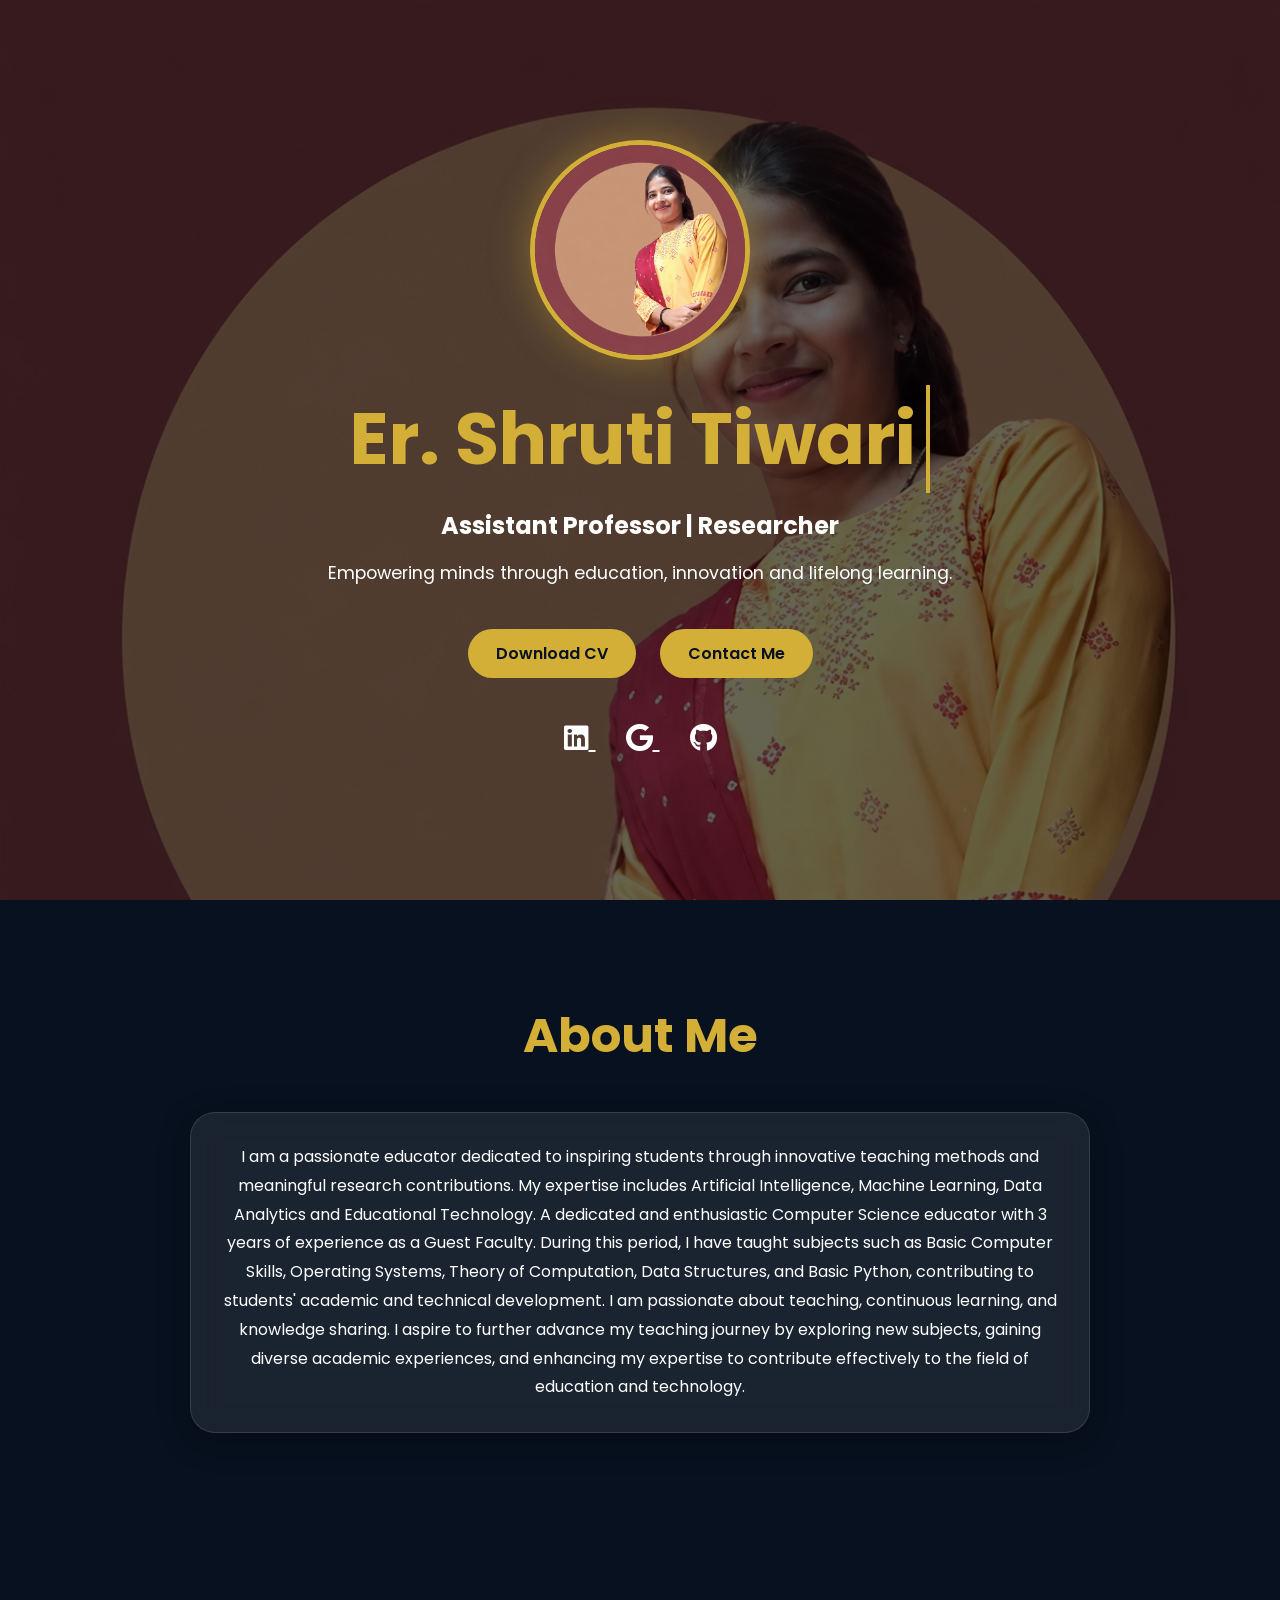
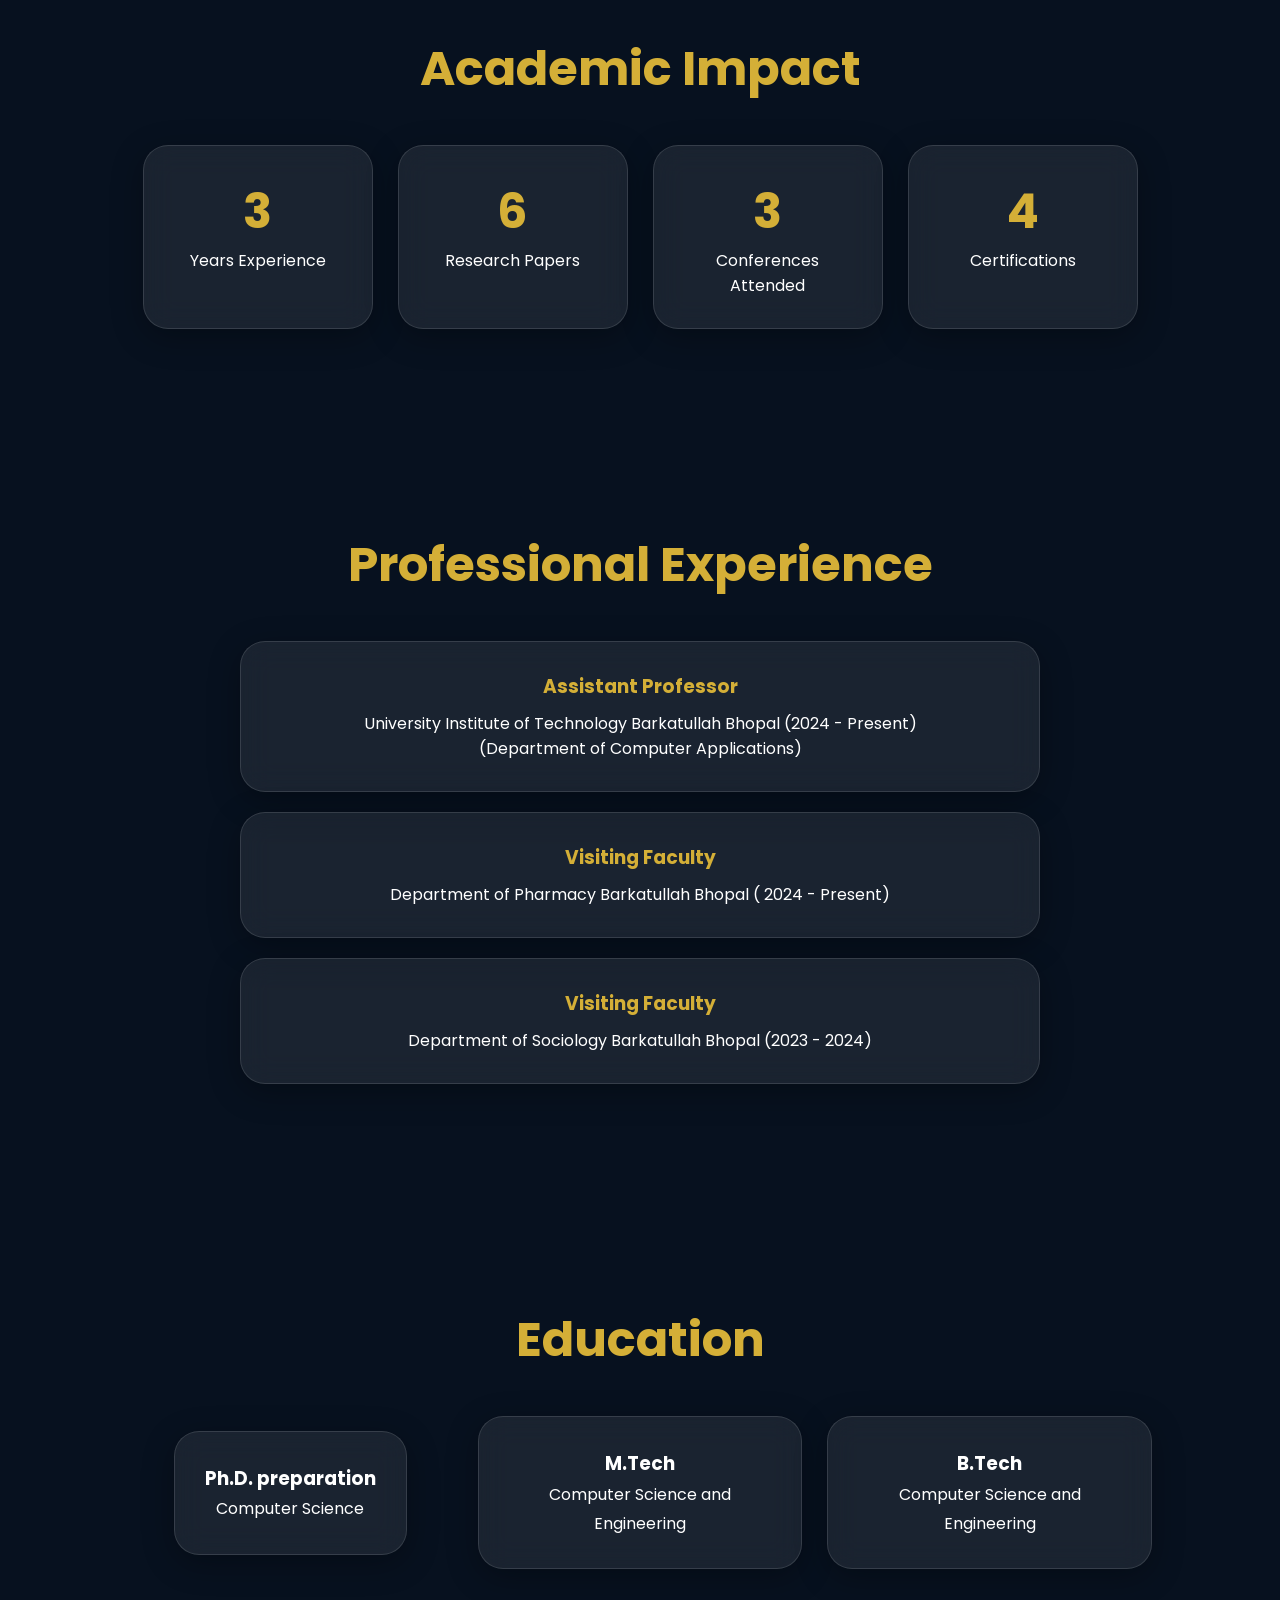
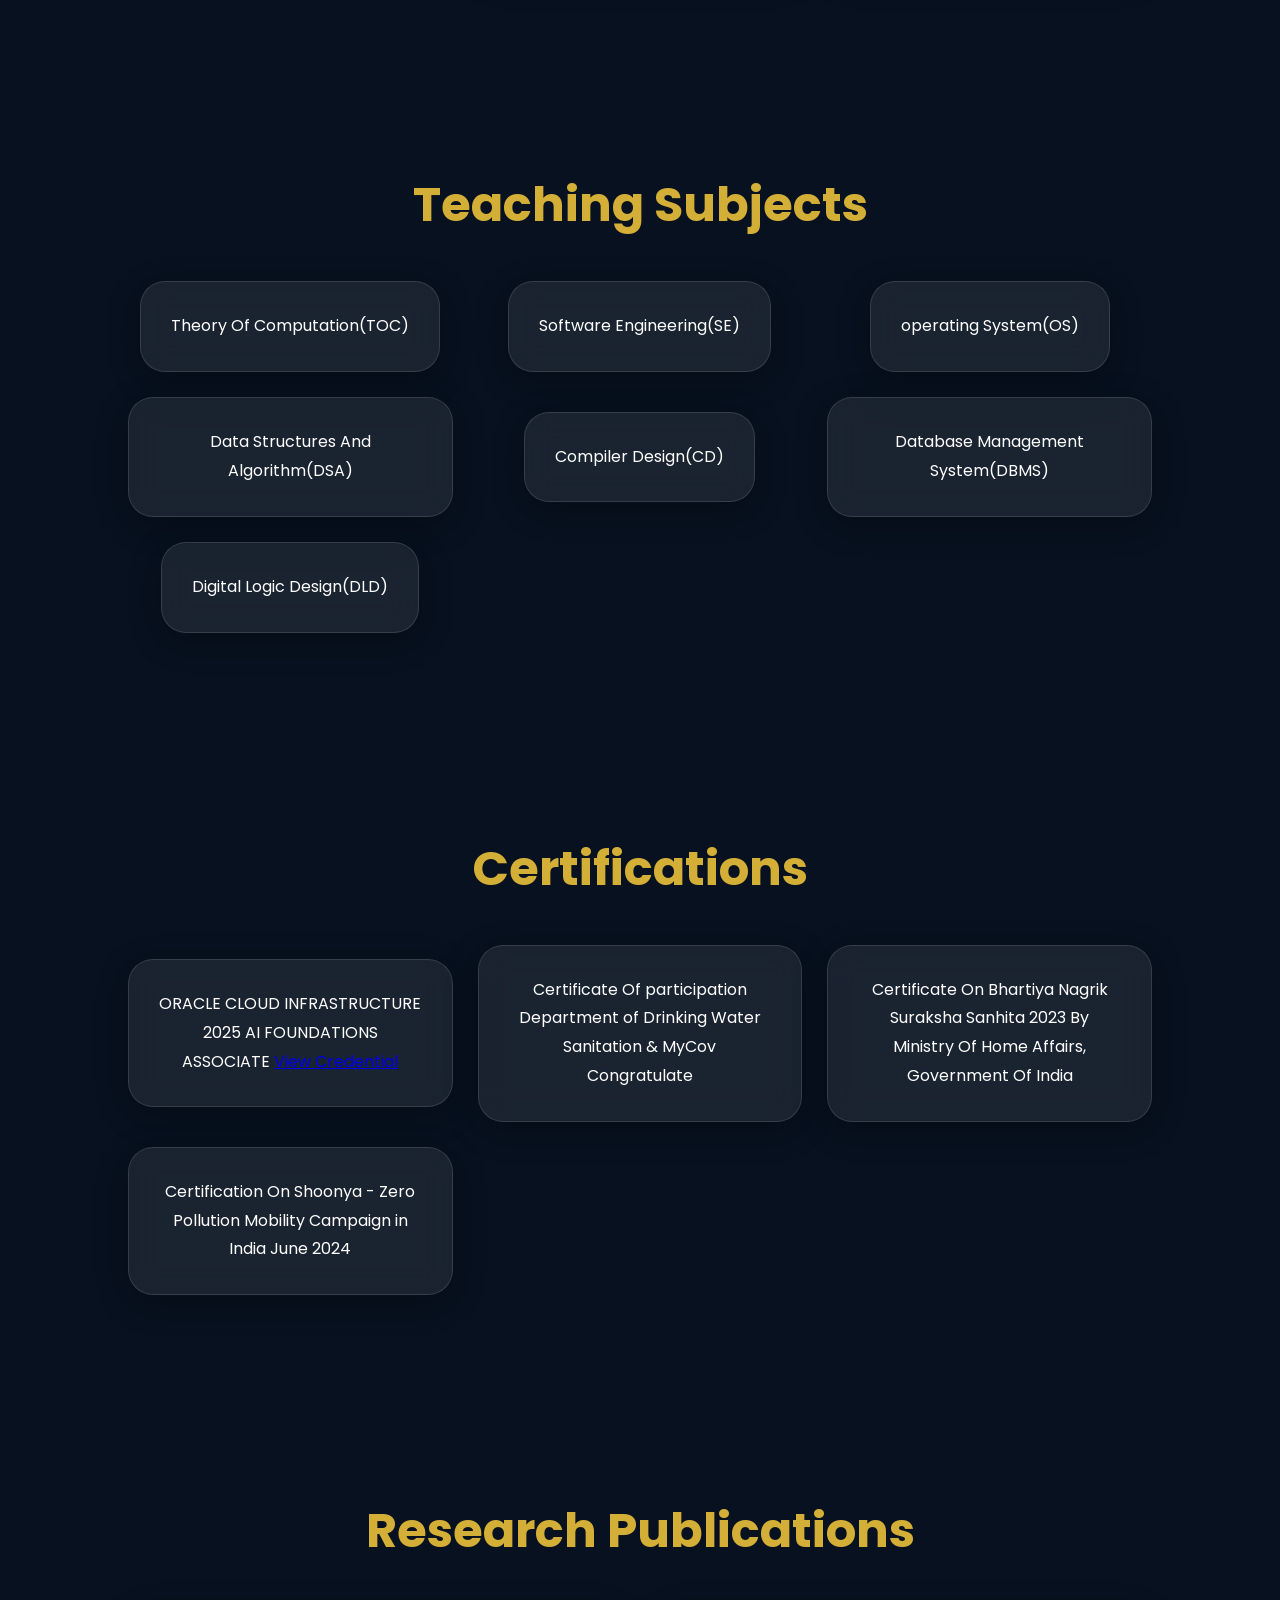
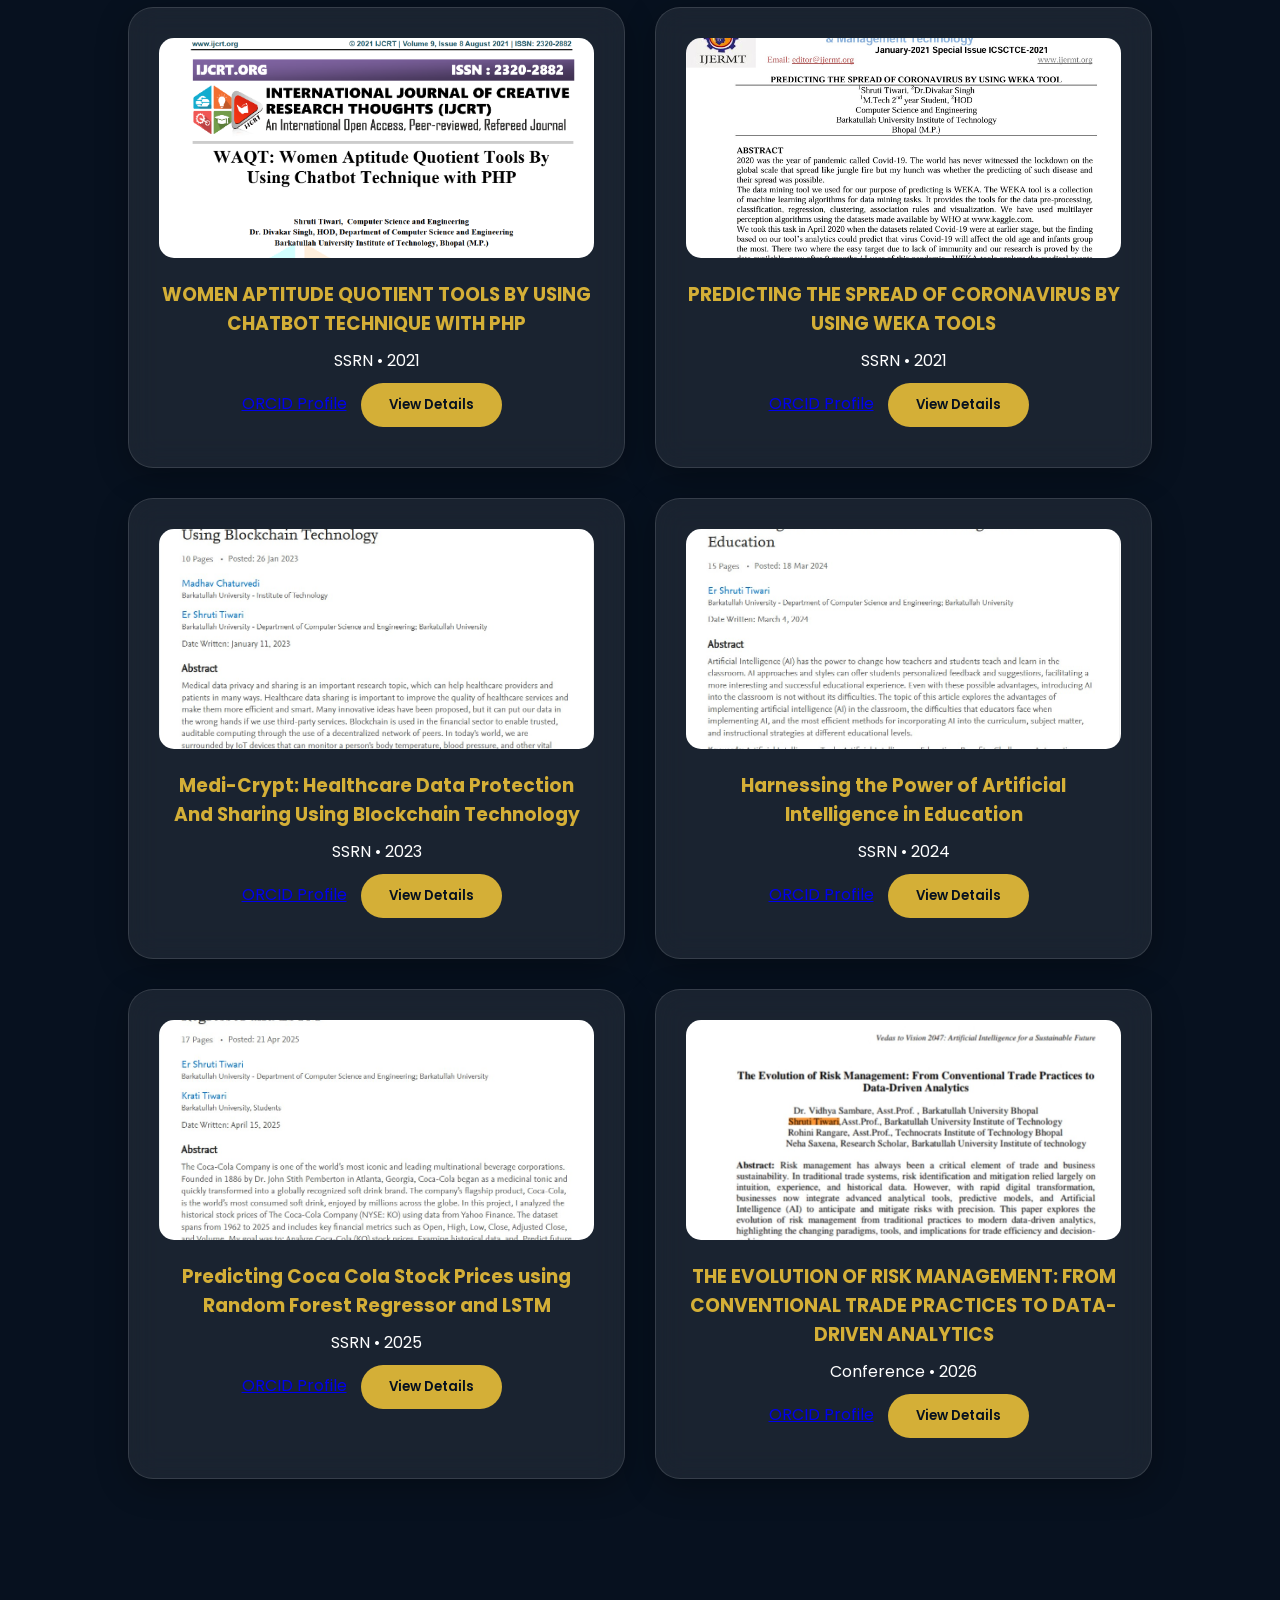
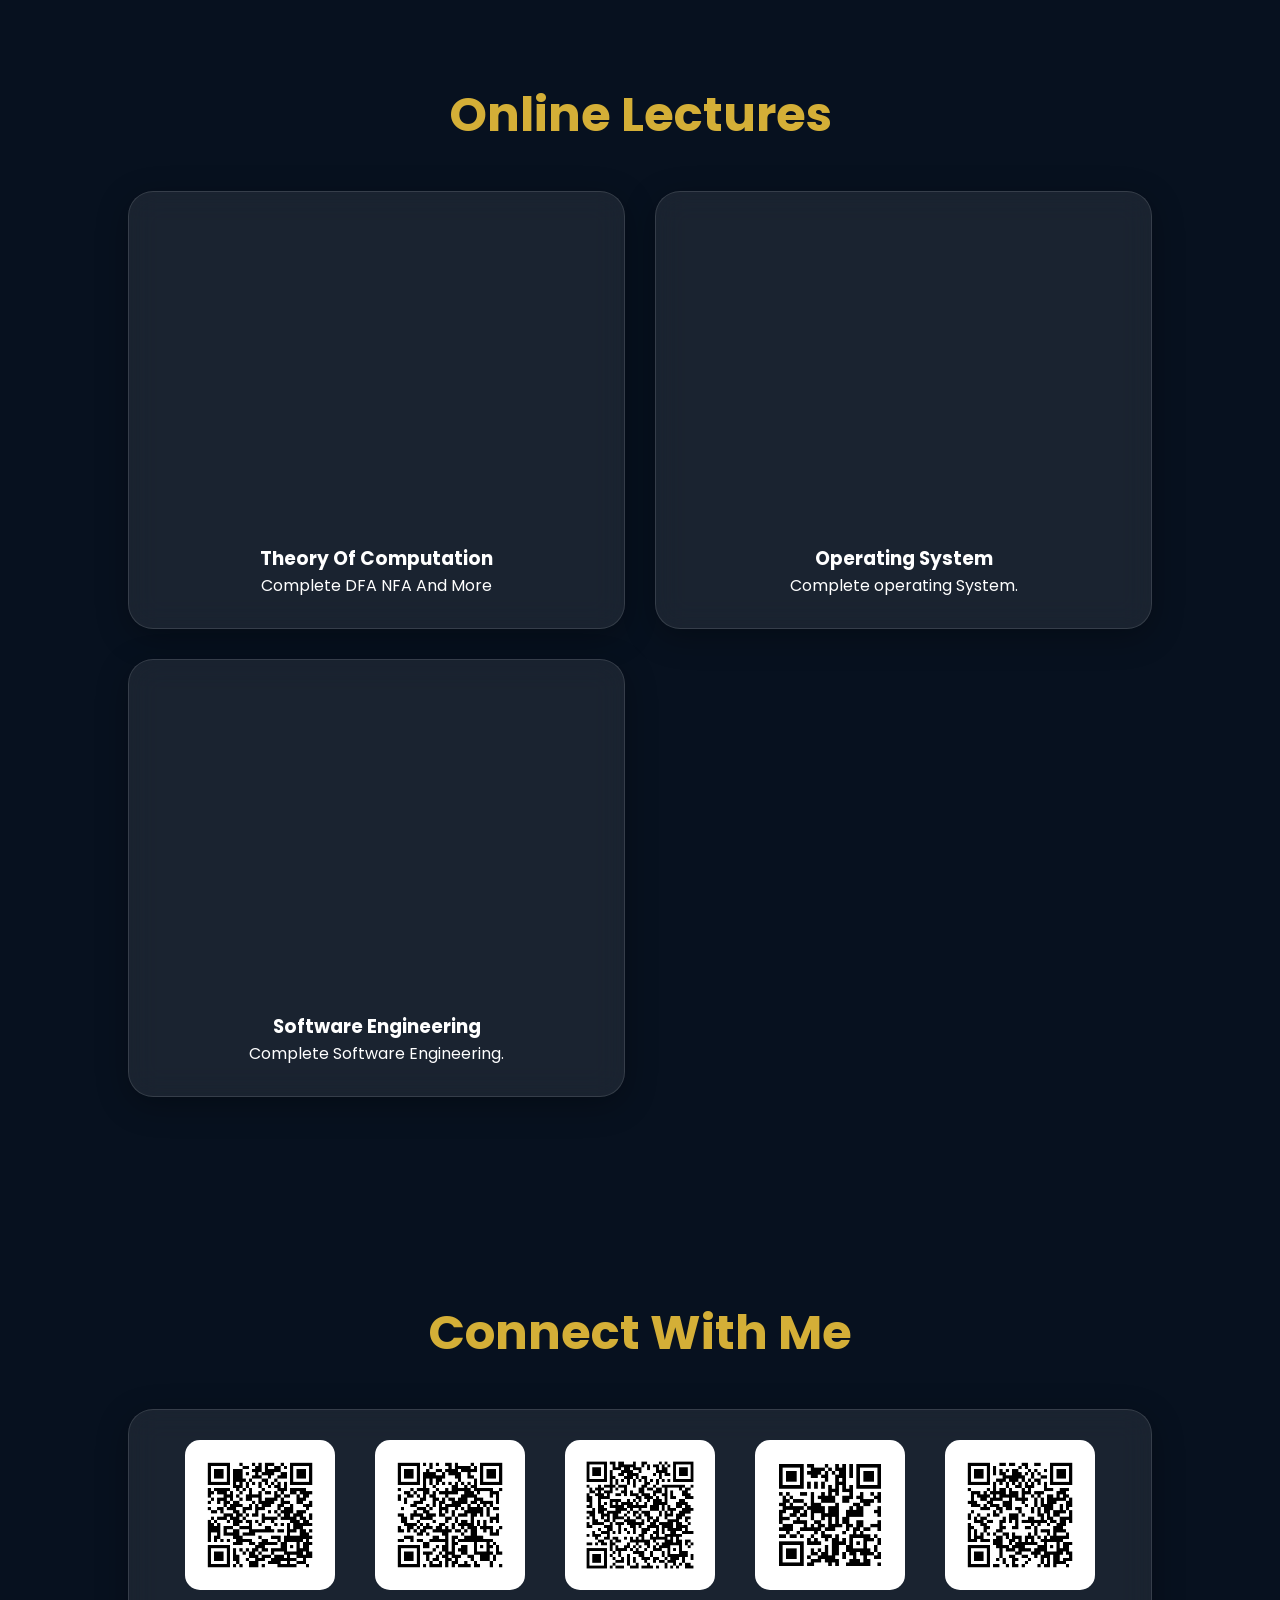
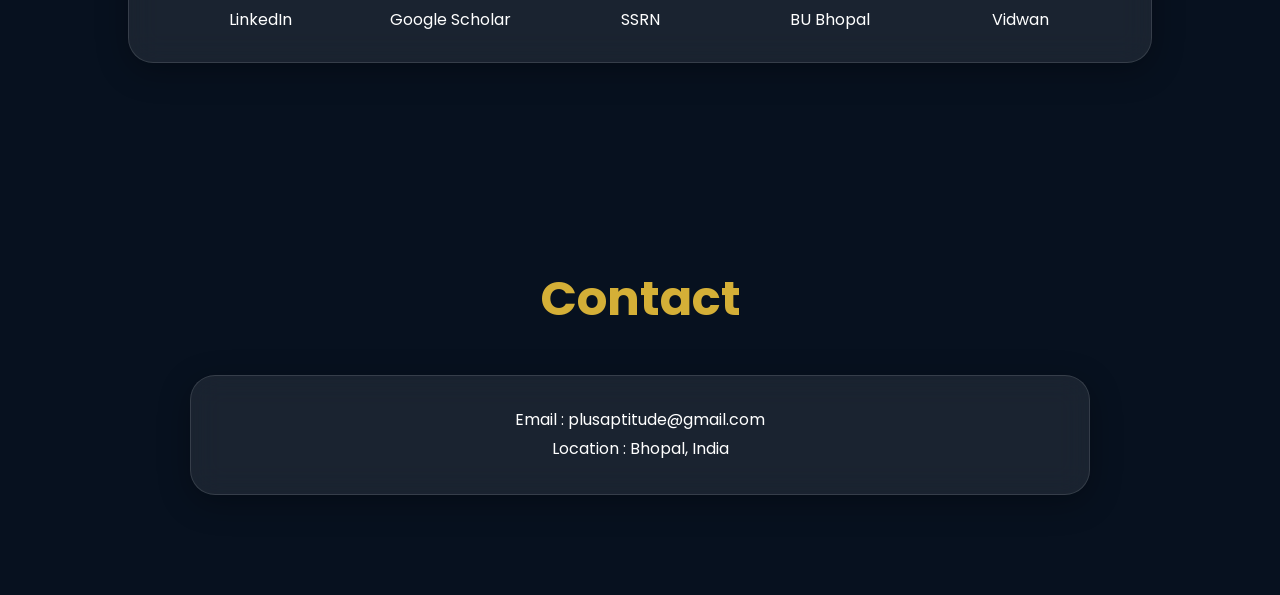
<file: index.html>
<!DOCTYPE html>
<html lang="en">

<head>

    <meta charset="UTF-8">
    <meta name="viewport" content="width=device-width, initial-scale=1.0">

    <title>Er. Shruti Tiwari</title>

    <link rel="stylesheet"
        href="css/style.css">

    <link rel="stylesheet"
        href="https://cdnjs.cloudflare.com/ajax/libs/font-awesome/6.5.1/css/all.min.css">

</head>

<body>

    <!-- LOADER -->

    <div id="loader">

        <div class="loader-content">

            <h1>Er. Shruti Tiwari</h1>
            <p>Please wait.......it will be loaded shortly</p>
            <p>For Better Experience Open In "DESKTOP MODE" </p>

            <div class="spinner"></div>

        </div>

    </div>

    <!-- HERO SECTION -->

    <section class="hero">

        <div class="overlay">

            <img src=images/teacher.jpg
                class="profile-pic">

            <h1 id="typing"></h1>

            <h3>
                Assistant Professor | Researcher
            </h3>

            <p>
                Empowering minds through education,
                innovation and lifelong learning.
            </p>

            <div class="buttons">

                <a href="https://www.qrcode-surewaltech.online/uploads/Black and White Corporate Resume (5).pdf" class="btn">
                    Download CV
                </a>

                <a href="#contact" class="btn">
                    Contact Me
                </a>

            </div>

            <div class="social">

                <a href="https://www.linkedin.com/in/er-shruti-tiwari-42374b204/">
                    <i class="fab fa-linkedin"></i>
                </a>

                <a href="https://scholar.google.com/citations?user=-Df94E0AAAAJ&hl=en">
                    <i class="fab fa-google"></i>
                </a>

                <a href="#">
                    <i class="fab fa-github"></i>
                </a>

                

            </div>

        </div>

    </section>

    <!-- ABOUT -->

    <section class="section fade-section">

        <h2>About Me</h2>

        <div class="glass card">

            <p>

                I am a passionate educator dedicated
                to inspiring students through
                innovative teaching methods and
                meaningful research contributions.

                My expertise includes Artificial
                Intelligence, Machine Learning,
                Data Analytics and Educational
                Technology.
                A dedicated and enthusiastic 
                Computer Science educator with 3
                years of experience as a Guest 
                Faculty. During this period, I have
                taught subjects such as Basic Computer 
                Skills, Operating Systems,
                Theory of Computation, Data Structures,
                and Basic Python,
                contributing to students' academic and 
                technical development. I am
                passionate about teaching, continuous
                learning, and knowledge
                sharing. I aspire to further advance my
                teaching journey by exploring
                new subjects, gaining diverse academic
                experiences, and enhancing
                my expertise to contribute effectively
                to the field of education and
                technology.

            </p>

        </div>

    </section>

    <!-- COUNTERS -->

    <section class="section fade-section">

        <h2>Academic Impact</h2>

        <div class="counter-container">

            <div class="glass counter-card">

                <h1 class="counter"
                    data-target="03">
                    0
                </h1>

                <p>Years Experience</p>

            </div>

            <div class="glass counter-card">

                <h1 class="counter"
                    data-target="06">
                    0
                </h1>

                <p>Research Papers</p>

            </div>

            <div class="glass counter-card">

                <h1 class="counter"
                    data-target="03">
                    0
                </h1>

                <p>Conferences Attended</p>

            </div>

            <div class="glass counter-card">

                <h1 class="counter"
                    data-target="04">
                    0
                </h1>

                <p>Certifications</p>

            </div>

        </div>

    </section>

    <!-- EXPERIENCE -->

    <section class="section fade-section">

        <h2>Professional Experience</h2>

        <div class="timeline glass">

            <h3>Assistant Professor</h3>
            <p> University Institute of Technology Barkatullah Bhopal (2024 - Present)</p>
            <p> (Department of Computer Applications)</p>



        </div>

        <div class="timeline glass">

            <h3>Visiting Faculty</h3>
            <p>Department of Pharmacy Barkatullah Bhopal ( 2024 - Present)</p>
            



        </div>

        <div class="timeline glass">

            <h3>Visiting Faculty</h3>
            <p>Department of Sociology Barkatullah Bhopal (2023 - 2024)</p>

        </div>

    </section>

    <!-- EDUCATION -->

    <section class="section fade-section">

        <h2>Education</h2>

        <div class="education-grid">

            <div class="glass card">

                <h3>Ph.D. preparation</h3>

                <p>
                    Computer Science
                </p>

            </div>

            <div class="glass card">

                <h3>M.Tech</h3>

                <p>
                    Computer Science and Engineering
                </p>

            </div>

            <div class="glass card">

                <h3>B.Tech</h3>

                <p>
                    Computer Science and Engineering
                </p>

            </div>

        </div>

    </section>

    <section class="section fade-section">

        <h2>Teaching Subjects</h2>

        <div class="education-grid">

            <div class="glass card">
                Theory Of Computation(TOC)
               
            </div>

            <div class="glass card">
                Software Engineering(SE)
            </div>

            <div class="glass card">
                operating System(OS)
            </div>

            <div class="glass card">
                Data Structures And Algorithm(DSA)
            </div>

            <div class="glass card">
                Compiler Design(CD)
            </div>

             <div class="glass card">
                Database Management System(DBMS)
            </div>

             <div class="glass card">
                Digital Logic Design(DLD)
            </div>

        </div>

    </section>

    <!-- CERTIFICATIONS -->

    <section class="section fade-section">

        <h2>Certifications</h2>

        <div class="education-grid">

            <div class="glass card">
                ORACLE CLOUD INFRASTRUCTURE 2025 AI FOUNDATIONS ASSOCIATE
                <a href="https://catalog-education.oracle.com/ords/certview/sharebadge?id=F976C8D37A5D295680115E3E5D481D1154A47968AC2E5AC2B2ADFE827FF451BE"
                    target="_blank">
                    View Credential
                </a>
            </div>

            <div class="glass card">
                Certificate Of participation Department of Drinking Water Sanitation & MyCov Congratulate 
            </div>

            <div class="glass card">
                Certificate On Bhartiya Nagrik Suraksha Sanhita 2023 By Ministry Of Home Affairs, Government Of India
            </div>

            <div class="glass card">
                Certification On Shoonya - Zero Pollution Mobility Campaign in India June 2024
            </div>

        </div>

    </section>

    <!-- RESEARCH PAPERS -->

   <section class="section fade-section">

    <h2>Research Publications</h2>

    <div class="paper-grid">

        <!-- Paper 1 -->
        <div class="glass paper-card">

            <img src=images/paper1.jpg>

            <h3>WOMEN APTITUDE QUOTIENT TOOLS BY USING CHATBOT TECHNIQUE WITH PHP</h3>

            <p>SSRN • 2021</p>
            <a href="https://orcid.org/0000-0002-0483-039X" target="_blank">ORCID Profile</a>



            <button class="btn"
            onclick="openModal(
            'WOMEN APTITUDE QUOTIENT TOOLS BY USING CHATBOT TECHNIQUE WITH PHP',
            'WOMEN APTITUDE QUOTIENT TOOLS BY USING CHATBOT TECHNIQUE WITH PHP.',
            'chrome-extension://kdpelmjpfafjppnhbloffcjpeomlnpah/https://ijcrt.org/papers/IJCRT2108371.pdf'
            )">
            View Details
            </button>

        </div>

        <!-- Paper 2 -->
        <div class="glass paper-card">

            <img src=images/paper2.jpg>

            <h3>PREDICTING THE SPREAD OF CORONAVIRUS BY USING WEKA TOOLS</h3>

            <p>SSRN • 2021</p>
            <a href="https://orcid.org/0000-0002-0483-039X" target="_blank">ORCID Profile</a>

            <button class="btn"
            onclick="openModal(
            'PREDICTING THE SPREAD OF CORONAVIRUS BY USING WEKA TOOLS',
            'PRESENTED AND PUBLISHED IN ONLINE TWO-DAY INTERNATIONAL CONFERENCE ON SOFT COMPUTING TECHNIQUES & COMMUNICATION ENGINEERING.',
            'https://ijermt.org/publication/7/LNCT-7.PDF'
            )">
            View Details
            </button>

        </div>

        <!-- Paper 3 -->
        <div class="glass paper-card">

            <img src=images/paper3.jpg>

            <h3>Medi-Crypt: Healthcare Data Protection And Sharing Using Blockchain Technology</h3>

            <p>SSRN • 2023</p>
            <a href="https://orcid.org/0000-0002-0483-039X" target="_blank">ORCID Profile</a>

            <button class="btn"
            onclick="openModal(
            'Medi-Crypt: Healthcare Data Protection And Sharing Using Blockchain Technology',
            'Exploring the use of blockchain for secure healthcare data management.',
            'https://papers.ssrn.com/sol3/papers.cfm?abstract_id=4322413'
            )">
            View Details
            </button>

        </div>

        <!-- Paper 4 -->
        <div class="glass paper-card">

            <img src=images/paper4.jpg>

            <h3>Harnessing the Power of Artificial Intelligence in Education</h3>

            <p>SSRN • 2024</p>
            <a href="https://orcid.org/0000-0002-0483-039X" target="_blank">ORCID Profile</a>

            <button class="btn"
            onclick="openModal(
            'Harnessing the Power of Artificial Intelligence in Education',
            'Exploring the applications of AI in enhancing educational experiences.',
            'https://ssrn.com/abstract=4747352 '
            )">
            View Details
            </button>

        </div>

        <!-- Paper 5 -->
        <div class="glass paper-card">

            <img src=images/paper5.jpg>

            <h3>Predicting Coca Cola Stock Prices using Random Forest Regressor and LSTM</h3>

            <p>SSRN • 2025</p>
            <a href="https://orcid.org/0000-0002-0483-039X" target="_blank">ORCID Profile</a>

            <button class="btn"
            onclick="openModal(
            'Predicting Coca Cola Stock Prices using Random Forest Regressor and LSTM',
            'Using machine learning techniques to predict stock prices.',
            'http://dx.doi.org/10.2139/ssrn.5219497'
            )">
            View Details
            </button>

        </div>

        <!-- Paper 6 -->
        <div class="glass paper-card">

            <img src=images/paper6.jpg>

            <h3>THE EVOLUTION OF RISK MANAGEMENT: FROM CONVENTIONAL TRADE PRACTICES TO DATA-DRIVEN ANALYTICS</h3>

            <p>Conference • 2026</p>
            <a href="https://orcid.org/0000-0002-0483-039X" target="_blank">ORCID Profile</a>
            <button class="btn"
            onclick="openModal(
            'THE EVOLUTION OF RISK MANAGEMENT: FROM CONVENTIONAL TRADE PRACTICES TO DATA-DRIVEN ANALYTICS',
            'Exploring the transition from traditional to data-driven risk management approaches.',
            'https://thetechnicalpress.com/home/details/22'
            )">
            View Details
            </button>

        </div>

        <!-- paper 7  -->
        <!-- <div class="glass paper-card">

            <img src="{{ url_for('static', filename='images/paper7.jpg') }}">

            <h3>AI Ethics in Education</h3>

            <p>IEEE Symposium • 2019</p>

            <button class="btn"
            onclick="openModal(
            'AI Ethics in Education',
            'Exploring ethical considerations of AI in educational settings.',
            'https://your-paper-link.com/paper7'
            )">
            View Details
            </button>

            </div> -->





        

        

    </div>

</section>

<section class="section fade-section">

    <h2>Online Lectures</h2>

    <div class="paper-grid">

        <div class="glass">

            <iframe
                width="100%"
                height="315"
                src="https://www.youtube.com/watch?v=o_HM3pi1Q3c&list=PLoPJ5UbWjafpXmiPaskOfKRDczgZi9cUy&index=17"
                title="Theory Of Computation"
                frameborder="0"
                allowfullscreen>
            </iframe>

            <h3>Theory Of Computation</h3>

            <p>
                Complete DFA NFA And More
            </p>

        </div>

        <div class="glass">

            <iframe
                width="100%"
                height="315"
                src="https://www.youtube.com/watch?v=O-IIDmipMms&list=PLoPJ5UbWjafrrWechieHNzhxudDSFmmj8&index=3"
                title="Theory Of Computation"
                frameborder="0"
                allowfullscreen>
            </iframe>

            <h3>Operating System</h3>

            <p>
                Complete operating System.
            </p>

        </div>

        <div class="glass">

            <iframe
                width="100%"
                height="315"
                src="https://www.youtube.com/watch?v=mIwgECoB2xk"
                title="Theory Of Computation"
                frameborder="0"
                allowfullscreen>
            </iframe>

            <h3>Software Engineering</h3>

            <p>
                Complete Software Engineering.
            </p>

        </div>

    </div>

</section>
    <!-- QR SECTION -->

    <section class="section fade-section">

        <h2>Connect With Me</h2>

        <div class="glass">

            <div class="qr-container">

                <div>

                    <img src=images/linkedinQR.png>

                    <p>LinkedIn</p>

                </div>

                <div>

                    <img src=images/scholarQR.png>

                    <p>Google Scholar</p>

                </div>

                <div>

                    <img src=images/SSRNQR.png>

                    <p>SSRN</p>

                </div>

                <div>

                    <img src=images/bubhopalQR.png>

                    <p>BU Bhopal</p>

                </div>
                <div>

                    <img src=images/VidwanQR.png>

                    <p>Vidwan</p>

                </div>

            </div>

        </div>

    </section>

    <!-- CONTACT -->

    <section id="contact"
        class="section fade-section">

        <h2>Contact</h2>

        <div class="glass card">

            <p>
                Email :
                plusaptitude@gmail.com
            </p>


            <p>
                Location :
                Bhopal, India
            </p>

        </div>

    </section>

    <!-- MODAL -->

    <div id="paperModal"
        class="modal">

        <div class="modal-content">

            <span class="close"
                onclick="closeModal()">

                &times;

            </span>

            <h2 id="paperTitle"></h2>

            <img src=images/teacher.jpg
            class="modal-teacher">

            <p id="paperDescription"></p>

            <img id="paperQR"
                width="150">

            <br><br>

            <a id="paperLink"
                target="_blank"
                class="btn">

                Open Paper

            </a>

        </div>

    </div>

    <script src="js/script.js"></script>

</body>

</html>
</file>
<file: css/style.css>
@import url('https://fonts.googleapis.com/css2?family=Poppins:wght@300;400;500;600;700;800&display=swap');

*{
    margin:0;
    padding:0;
    box-sizing:border-box;
    font-family:'Poppins',sans-serif;
}

html{
    scroll-behavior:smooth;
}

body{
    background:#07111f;
    color:white;
    overflow-x:hidden;
}



#loader{
    position:fixed;
    top:0;
    left:0;
    width:100%;
    height:100%;
    background:#07111f;
    display:flex;
    justify-content:center;
    align-items:center;
    z-index:9999;
}

.loader-content{
    text-align:center;
}

.loader-content h1{
    color:#d4af37;
    margin-bottom:20px;
    letter-spacing:2px;
}

.spinner{
    width:70px;
    height:70px;
    border:4px solid rgba(255,255,255,.1);
    border-top:4px solid #d4af37;
    border-radius:50%;
    animation:spin 1s linear infinite;
}

@keyframes spin{
    100%{
        transform:rotate(360deg);
    }
}



.hero{
    height:100vh;

    background:url("../images/teacher.jpg");

    background-size:cover;
    background-position:center;
    background-attachment:fixed;

    position:relative;
}

.overlay{
    width:100%;
    height:100%;

    background:rgba(0,0,0,.60);

    display:flex;
    flex-direction:column;
    justify-content:center;
    align-items:center;

    text-align:center;
    padding:20px;
}

.profile-pic{

    width:220px;
    height:220px;

    border-radius:50%;
    object-fit:cover;

    border:5px solid #d4af37;

    margin-bottom:25px;

    box-shadow:0 0 40px rgba(212,175,55,.4);
}

#typing{

    color:#d4af37;

    font-size:4.5rem;

    font-weight:700;

    border-right:4px solid #d4af37;

    padding-right:10px;

    margin-bottom:15px;
}

.hero h3{

    font-size:1.5rem;

    margin-bottom:15px;
}

.hero p{

    max-width:700px;

    line-height:1.8;

    font-size:1.1rem;
}


.buttons{
    margin-top:30px;
}

.btn{

    display:inline-block;

    padding:12px 28px;

    margin:10px;

    background:#d4af37;

    color:#07111f;

    text-decoration:none;

    border:none;

    border-radius:50px;

    font-weight:600;

    cursor:pointer;

    transition:.4s;
}

.btn:hover{

    transform:translateY(-5px);

    box-shadow:0 10px 25px rgba(212,175,55,.3);
}


.social{
    margin-top:30px;
}

.social a{

    color:white;

    font-size:28px;

    margin:0 15px;

    transition:.4s;
}

.social a:hover{

    color:#d4af37;

    transform:translateY(-5px);
}



.section{

    padding:100px 10%;

    text-align:center;
}

.section h2{

    font-size:3rem;

    color:#d4af37;

    margin-bottom:40px;
}



.glass{

    background:rgba(255,255,255,.08);

    backdrop-filter:blur(15px);

    border:1px solid rgba(255,255,255,.12);

    border-radius:25px;

    padding:30px;

    box-shadow:0 8px 32px rgba(0,0,0,.3);

    transition:.4s;
}

.glass:hover{

    transform:translateY(-8px);
}

.card{

    max-width:900px;

    margin:auto;

    line-height:1.8;
}

/* =========================
   COUNTERS
========================= */

.counter-container{

    display:flex;

    justify-content:center;

    gap:25px;

    flex-wrap:wrap;
}

.counter-card{

    width:230px;
}

.counter{

    font-size:3rem;

    color:#d4af37;
}



.timeline{

    max-width:800px;

    margin:20px auto;
}

.timeline h3{

    color:#d4af37;

    margin-bottom:10px;
}



.education-grid{

    display:grid;

    grid-template-columns:
    repeat(auto-fit,minmax(250px,1fr));

    gap:25px;
}



.paper-grid{

    display:grid;

    grid-template-columns:
    repeat(auto-fit,minmax(350px,1fr));

    gap:30px;
}

.paper-card img{

    width:100%;

    height:220px;

    object-fit:cover;

    border-radius:15px;

    margin-bottom:15px;
}

.paper-card h3{

    color:#d4af37;

    margin-bottom:10px;
}



.qr-container{

    display:flex;

    justify-content:center;

    flex-wrap:wrap;

    gap:40px;
}

.qr-container img{

    width:150px;
    height:150px;

    background:white;

    padding:10px;

    border-radius:15px;
}

.qr-container p{

    margin-top:10px;
}



.modal{

    display:none;

    position:fixed;

    top:0;
    left:0;

    width:100%;
    height:100%;

    background:rgba(0,0,0,.85);

    z-index:99999;
}

.modal-content{

    width:80%;

    max-width:800px;

    background:#0f1d33;

    margin:5% auto;

    padding:40px;

    border-radius:25px;

    text-align:center;
}

.modal-content h2{

    color:#d4af37;

    margin-bottom:20px;
}

.modal-content p{

    line-height:1.8;

    margin-bottom:20px;
}

.close{

    float:right;

    font-size:40px;

    cursor:pointer;
}



.fade-section{

    opacity:0;

    transform:translateY(100px);

    transition:1.2s ease;
}

.fade-section.active{

    opacity:1;

    transform:translateY(0);
}



::-webkit-scrollbar{

    width:10px;
}

::-webkit-scrollbar-track{

    background:#07111f;
}

::-webkit-scrollbar-thumb{

    background:#d4af37;

    border-radius:10px;
}



@media(max-width:768px){

    #typing{

        font-size:2.5rem;
    }

    .hero h3{

        font-size:1rem;
    }

    .section h2{

        font-size:2rem;
    }

    .profile-pic{

        width:160px;
        height:160px;
    }

    .modal-content{

        width:95%;
    }
}
video{

    border-radius:15px;

    margin-bottom:15px;

    width:100%;

    box-shadow:
    0 10px 30px rgba(0,0,0,.4);
}
.modal-teacher{

    width:120px;

    height:120px;

    border-radius:50%;

    border:4px solid #d4af37;

    object-fit:cover;

    margin:20px auto;
}

/* 
   MOBILE RESPONSIVE
 */

@media (max-width:768px){

body{

overflow-x:hidden;

}

/* Hero */

.hero{

padding:100px 20px;

text-align:center;

}

.hero h1{

font-size:40px;

}

.hero h2{

font-size:22px;

}

.hero p{

font-size:16px;

line-height:1.7;

}

/* Teacher Photo */

.teacher-img{

width:180px;

height:180px;

}

/* Navigation */

nav{

padding:15px;

flex-direction:column;

}

nav ul{

flex-direction:column;

gap:15px;

}

/* Glass Cards */

.paper-grid{

grid-template-columns:1fr;

gap:25px;

}

/* Cards */

.glass{

padding:20px;

}

/* Videos */

iframe{

height:220px;

}

/* Section */

.section{

padding:70px 20px;

}

/* Counters */

.counter-box{

grid-template-columns:1fr;

}

/* Footer */

footer{

padding:25px;

text-align:center;

}

    img{

max-width:100%;

height:auto;

display:block;

}
    iframe{

width:100%;

border-radius:15px;

}
    .modal-content{

max-width:700px;

width:90%;

}

@media(max-width:768px){

.modal-content{

width:95%;

}

}
    .qr-code{

width:140px;

margin:auto;

display:block;

}

@media(max-width:768px){

.qr-code{

width:110px;

}

}
    .teacher-img{

width:250px;

height:250px;

border-radius:50%;

object-fit:cover;

}
    .social-icons{

display:flex;

justify-content:center;

flex-wrap:wrap;

gap:15px;

}

}
</file>
